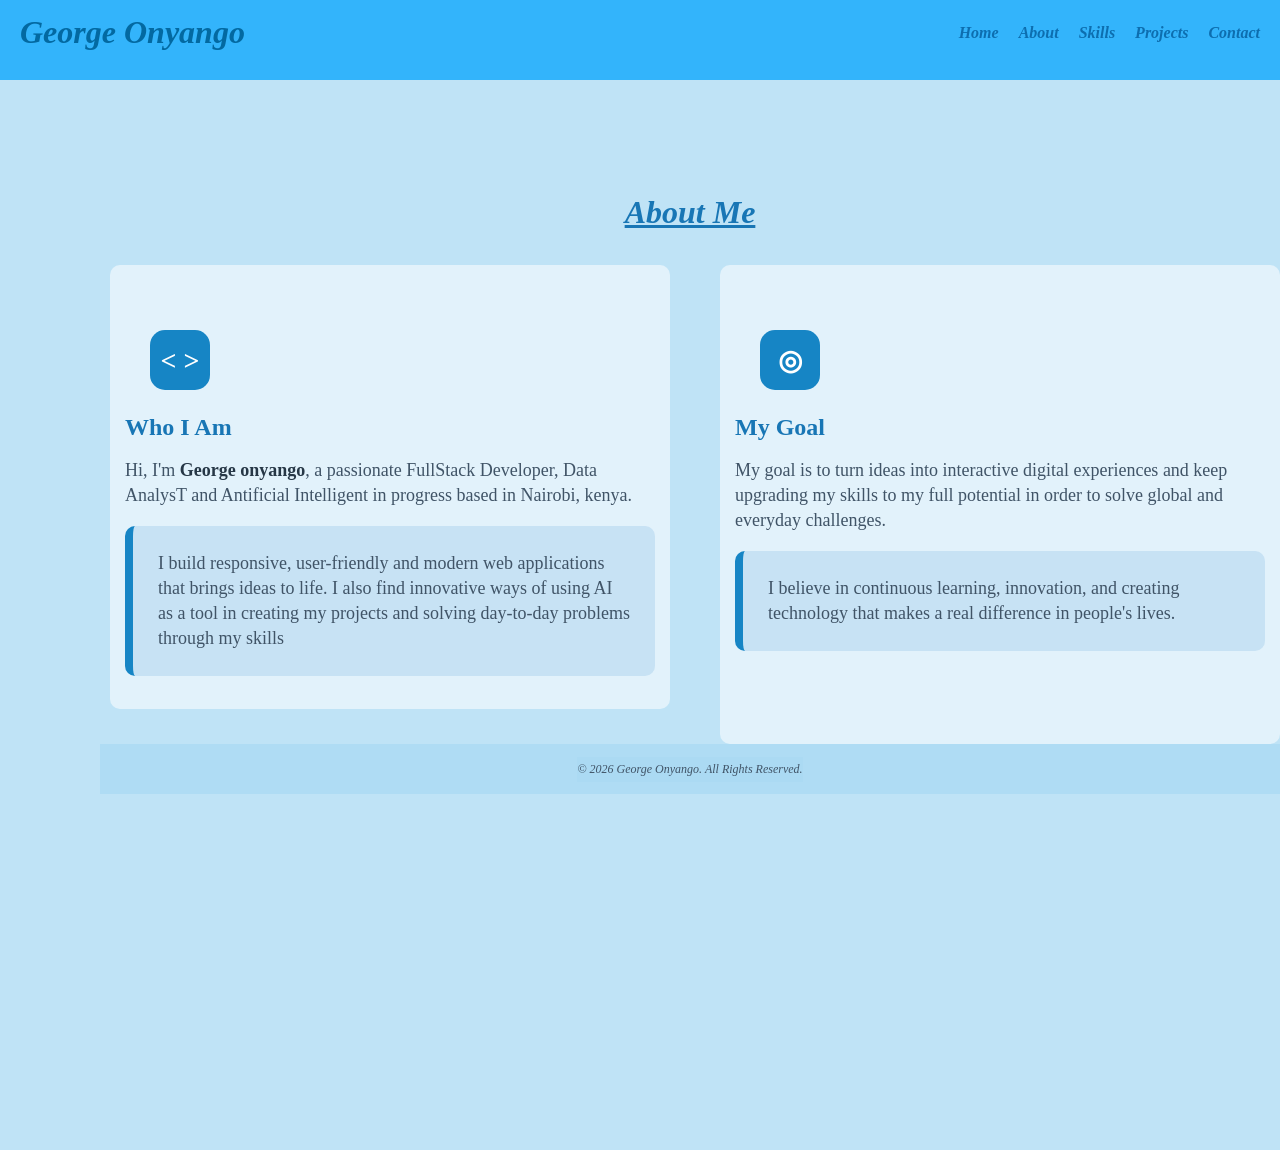
<file: about.html>
<!DOCTYPE html>
<html lang="en">
<head>
    <link rel="stylesheet" href="about.css">
    <link rel="stylesheet" href="style.css">
    <meta charset="UTF-8">
    <meta name="viewport" content="width=device-width, initial-scale=1.0">
    <title>GEORGE ONYANGO PORTFOLIO</title>
</head>
<body>
    <header>

                <div class="name-and-nav">
        
            <div class="my-name">
                    <h1 class="name">George Onyango</h1>
                </div>


            
                
            
            <nav>
            
                <ul>
                

                    <li><a href="index.html">Home</a></li>
                    <li><a href="about.html">About</a></li>
                    <li><a href="skills.html">Skills</a></li>
                    <li><a href="projects.html">Projects</a></li>
                    <li><a href="contact.html">Contact</a></li>
                </ul>

            </nav>
        </div>

    </header>
    <main>
            <div class="sidebar"></div>
        <!--ABOUT ME-->            <div class="aboutmebtn">
                <h1 class="about-me-text"><u>About Me</u></h1>

            </div>

        <div class="container">

            <section class="card1">
                <div class="icon">
                    &lt;  &gt;


                </div>
                <h1 class="who-i-am-text">Who I Am</h1>

                <p class="more-about-me-text">
                Hi, I'm <strong>George onyango</strong>, a passionate FullStack Developer, Data AnalysT and Antificial Intelligent in progress based in Nairobi, kenya.
                </p>
                <div class="highlight1">
                    I build responsive, user-friendly and modern web applications that brings ideas to life. I also
                    find innovative ways of using AI as a tool in creating my projects and solving day-to-day problems through my skills


                </div>


            </section>

            <!--MY GOAL-->
            <section class="card2">
                <div class="icon">
                    &#9678;

                </div>
                <h1 class="my-goal-text">My Goal</h1>
                <P class="more-about-my-goal">
                                    My goal is to turn ideas into interactive digital
                    experiences and keep upgrading my skills to my full
                    potential in order to solve global and everyday
                    challenges.

                </P>

                <div class="highlight2">
                                    I believe in continuous learning, innovation, and
                    creating technology that makes a real difference in
                    people's lives.


                </div>


            </section>

        
        </div>

    </main>

    <footer>
        <div class="footer_content">
            <p> &#xa9; 2026 George Onyango. All Rights Reserved.</p>
        </div>
    </footer>

    
</body>
</html>
</file>
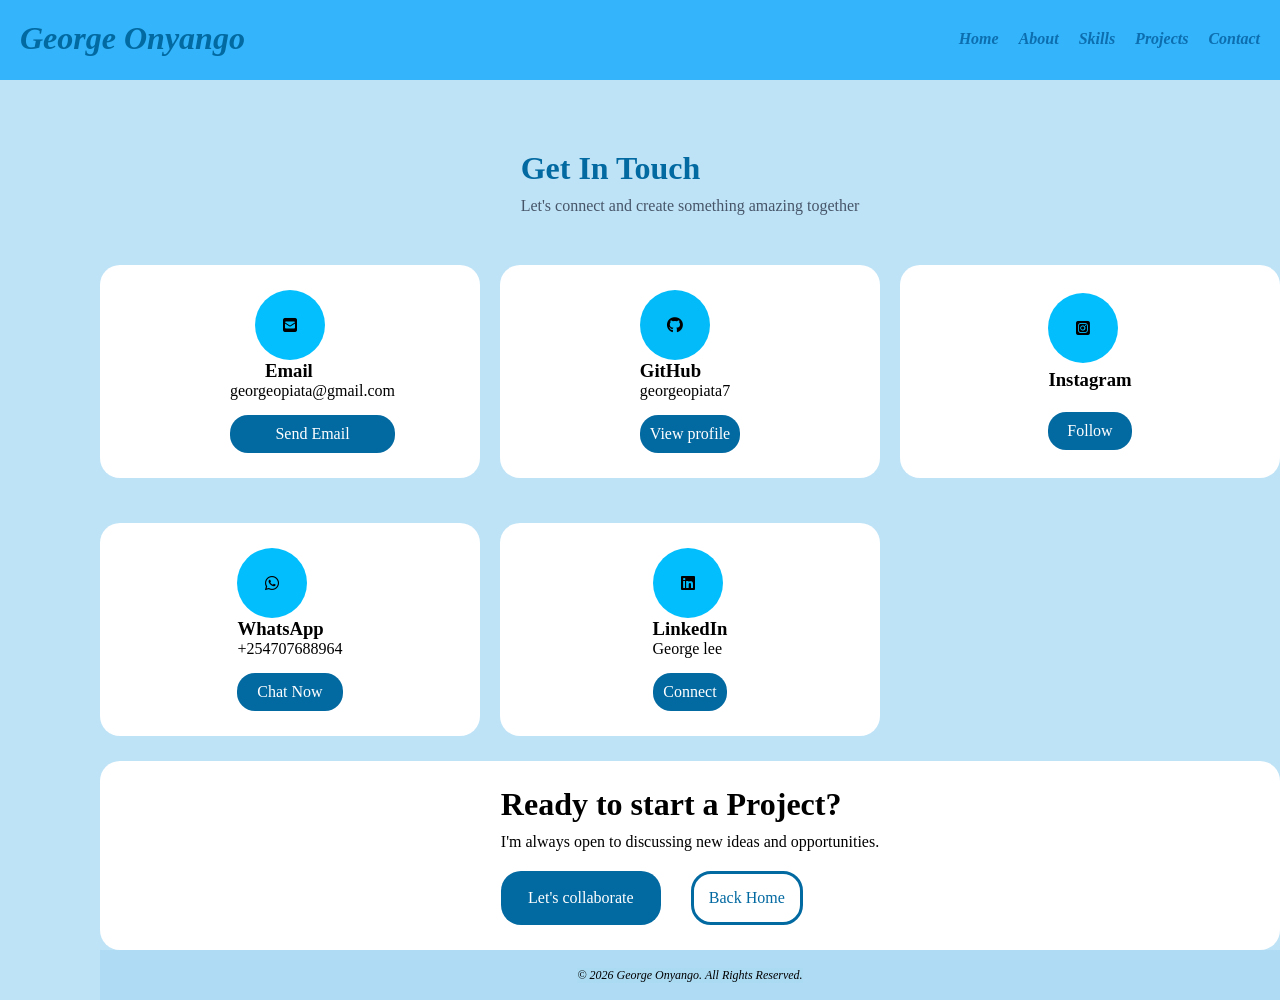
<file: contact.html>
<!DOCTYPE html>
<html lang="en">
<head>
    <link rel="stylesheet" href="contact.css">
    <link rel="stylesheet" href="https://cdnjs.cloudflare.com/ajax/libs/font-awesome/6.7.2/css/all.min.css">
    

    <link rel="stylesheet" href="style.css">
    <meta charset="UTF-8">
    <meta name="viewport" content="width=device-width, initial-scale=1.0">
    <title>GEORGE ONYANGO PORTFOLIO</title>
</head>
<body>
    <header>

                <div class="name-and-nav">
        
            <div class="my-name">
                    <h1 class="name">George Onyango</h1>
                </div>


            
                
            
            <nav>
            
                <ul>
                

                    <li><a href="index.html">Home</a></li>
                    <li><a href="about.html">About</a></li>
                    <li><a href="skills.html">Skills</a></li>
                    <li><a href="projects.html">Projects</a></li>
                    <li><a href="contact.html">Contact</a></li>
                </ul>

            </nav>
        </div>



    </header>
    <main>
        <div class="sidebar"></div>
        <div class="get_in_touch_text">            
            <h1 class="get_in_touch">Get In Touch</h1>
            <span class="connect_text">Let's connect and create something amazing together</span>

        </div>

        <div class="social_media">

            <div class="email-card">            
             <div class="email-div">

                 <div class="email-logo">
                    <i class="fa-solid fa-square-envelope"></i>

                 </div>
                <h3 class="email-text">Email</h3>
                <span>georgeopiata@gmail.com</span>
                 <div class="send_email_btn">
                    Send Email
                 </div>
             </div>

            </div>
            

            <div class="github_card">
                <div class="github_logo">
                    <i class="fa-brands fa-github"></i>
                    

                </div>
                <h3>GitHub</h3>
                <span>georgeopiata7</span>

                <div class="view_profile_btn">
                    View profile
                </div>

            </div>

            <div class="instagram_card">
                <div class="instagram_logo">
                    <i class="fa-brands fa-square-instagram"></i>

                </div>

                <h3>Instagram</h3>
                <div class="follow_btn">
                    Follow
                </div>

            </div>


            <div class="whatsapp_card">
                <div class="whatsapp_logo">
                    <i class="fa-brands fa-whatsapp"></i>

                </div>
                <h3>WhatsApp</h3>
                <span>+254707688964</span>

                <div class="chat_now_btn">
                    Chat Now
                </div>
            </div>



            <div class="linkedin_card">
                <div class="linkedin_logo">
                    <i class="fa-brands fa-linkedin"></i>

                </div>
                <h3>LinkedIn</h3>
                <span>George lee</span>

                <div class="connect_btn">
                    Connect
                </div>

            </div>





        </div>            
            <div class="collaboration_btn">
                <h1>Ready to start a Project?</h1>
                <p class="text">I'm always open to discussing new ideas and opportunities.</p>
            
                

              <div class="two_div">
                 <div class="lets_collaborate_btn">
                    Let's collaborate
                 </div>

                 <div class="back_home_btn">
                    <a href="index.html" class="back_home_text">Back Home</a>
                 </div>
              </div>
            </div>




        

    </main>

    <footer>
        <div class="footer_content">
            <p> &#xa9; 2026 George Onyango. All Rights Reserved.</p>
        </div>
    </footer>
    
</body>
</html>
</file>
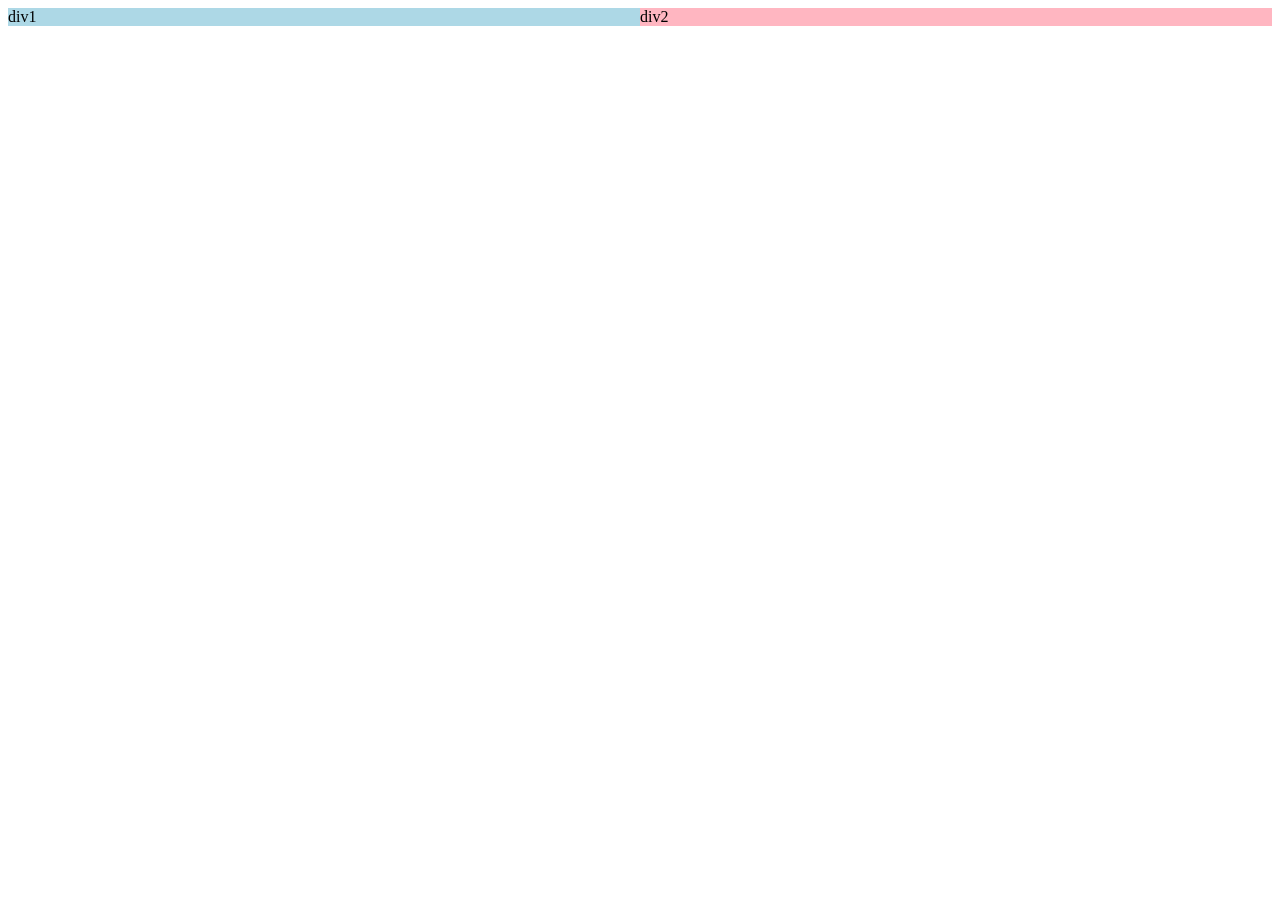
<file: flexbox.html>
<!DOCTYPE html>
<html lang="en">
<head>
    <meta charset="UTF-8">
    <meta name="viewport" content="width=device-width, initial-scale=1.0">
    <title>Document</title>
    <style>
        .first-div{
            background-color: lightblue;
            flex: 1;
        }
        .second-div{
            background-color: lightpink;
            flex: 1;
        }
        .divs-container{
            display: flex;
            flex-direction: row;
            
        }
    </style>
</head>
<body>
    <div class="divs-container">    
    <div class="first-div">div1</div>
    <div class="second-div">div2</div>

    </div>
    

    
</body>
</html>
</file>
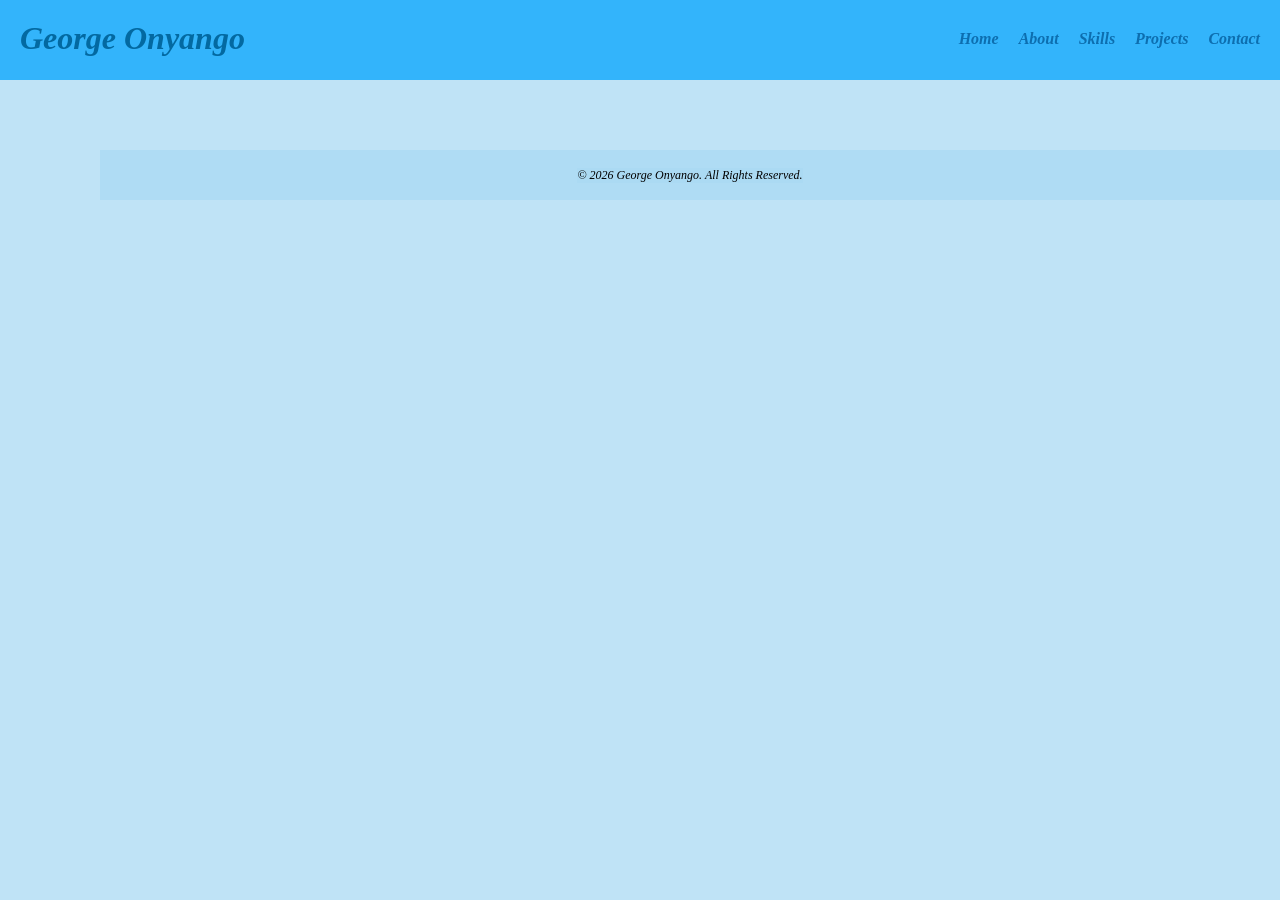
<file: projects.html>
<!DOCTYPE html>
<html lang="en">
<head>
    <link rel="stylesheet" href="style.css">
    <meta charset="UTF-8">
    <meta name="viewport" content="width=device-width, initial-scale=1.0">
    <title>GEORGE ONYANGO PORTFOLIO</title>
</head>
<body>
    <header>

                <div class="name-and-nav">
        
            <div class="my-name">
                    <h1 class="name">George Onyango</h1>
                </div>


            
                
            
            <nav>
            
                <ul>
                

                    <li><a href="index.html">Home</a></li>
                    <li><a href="about.html">About</a></li>
                    <li><a href="skills.html">Skills</a></li>
                    <li><a href="projects.html">Projects</a></li>
                    <li><a href="contact.html">Contact</a></li>
                </ul>

            </nav>
        </div>


    </header>
    <main>

    </main>

    <footer>
        <div class="footer_content">
            <p> &#xa9; 2026 George Onyango. All Rights Reserved.</p>
        </div>
    </footer>
    
    
</body>
</html>
</file>
<file: about.css>
*{
    margin: 0;
    padding: 0;
    background-color: rgba(0, 0, 0, 0);
}
body{
    background-color: red;

    font-size: 15pxpx;
    line-height: 25px;
    color: #405467;
    height: 1000px;
    

}
.card1{
    padding-bottom: 100px;
}
.container{
    margin-left: 10px;
    display: grid;
    grid-template-columns: repeat(2, 1fr);
    gap: 50px;
    margin-top: 25px;
    vertical-align: top;
    

    
}
@media(max-width: 500px){
    .container{
        grid-template-columns: repeat( 1, 1fr);
    }
}


    



.icon{
    width: 60px;
    height: 60px;
    background-color: #1685c5;
    color: white;
    border-radius: 15px;
    display: flex;
    align-items: center;
    justify-content: center;
    margin-bottom: 25px;
    font-size: 28px;
    font-weight: bold;
    margin-left: 25px;
    margin-top: 50px;




}
.who-i-am-text{
    color: #1876b5;
    font-size: 1pxpx;
    margin-bottom: 18px;


}
.more-about-me-text{
    font-size: 18px;
    margin-bottom: 18px;


}
strong{
    color: #263746;
}
.highlight1{
    background-color: rgb(190, 220, 242, 0.75);
    border-left: 8px solid #1685c5;
    border-radius: 10px;
    padding: 25px;
    margin-bottom: 18px;
    font-size: 18px;
    

}
/* RESPONSIVE DESIGN*/
@media(max-width:600){
    body{
        padding: 20px 12px;
    }

    .card{
        width: 55px;
        height: 55px;
        font-size: 24px;
    }
    
        
    
}
.card1{
    background-color: #FFFFFF8C;
    padding: 15px;
    margin-top: 15px;
    border-radius: 10px;
    margin-bottom: 35px;

} 
.card2{
    background-color: rgba(255, 255, 255, 0.55);
    padding: 15px;
    margin-top: 15px;
    border-radius: 10px;
    
}
.my-goal-text{
    color: #1876b5;
    margin-bottom: 18px;
}
.highlight2{
    background-color: rgb(190, 220, 242, 0.75);
    border-left: 8px solid #1685c5;
    border-radius: 10px;
    padding: 25px;
    font-size: 18px;
    margin-bottom: 20px;
}
.more-about-my-goal{
    margin-bottom: 18px;
    font-size: 18px;
}
.about-me-text{
    margin-top: 50px;
    color: #1876b5;
}
</file>
<file: style.css>
*{
    margin: 0;
    padding: 0;
}
body{
    background-color: #aadaf3bf;
    margin: 0;
    padding-top: 150px;
    padding-left: 100px;
    
    
    
    
}

.name-and-nav{
    display: flex;
    justify-content: center;
    align-items: center;
}
@media(max-width: 800px){
    .name-and-nav{
        display: grid;
        
        
    }

}
header{
    background-color: #04a5fcbf;
    margin-top: 0px;
    color: #0369a1;
    height: 40px;
    padding: 20px;
    position: fixed;
    left: 0;
    right: 0;
    top: 0;
    
    
}
@media(max-width: 800px){
    header{
        height: 100px;
        
    }
    .my-name{
        margin-bottom: 20px;
    }

    nav{
        margin: 0;
        vertical-align: top;
    }

}
.sidebar{
    
    position: fixed;
    right: 0;
    
    bottom: 0;
    left: 0;
    width: 0px;
    
}


.name{
    
    margin-left: 0px;
    font-weight: bold;
    font-style: italic;
    margin-top: 0px;
    

}
nav{
    display: flex;
    justify-content: center;
    align-items: center;
    margin-left: auto;
    
}
nav ul{
    display: flex;
    justify-content: center;
    list-style: none;
    gap: 20px;
    margin-left: auto;
    




    
}
nav ul li a{
    text-decoration: none;
    color: #0D6EAF;
    cursor: pointer;
    font-weight: bold;
    font-style: italic;
}
nav ul li a:hover{
    text-decoration: underline;
    color: #346296;
}
.img{
    height: 250px;
    border-radius: 500px;
    margin-top: 60px;
    


}
.img-div{
    display: flex;
    justify-content: center;
    align-items: center;
}
.my-specialization{
    display: grid;
    justify-content: center;
    align-items: center;
    
    color: #1e3a5f;

.first-specialization{
    background-color: rgb(190, 220, 242, 0.75);
    margin-bottom: 18px;
    padding: 15px 25px;
    border-left: 10px solid #1e3a5f;
    border-radius: 15px;
}
.second-specialization{
    background-color: rgb(190, 220, 242, 0.75);

    margin-bottom: 18px;
    padding: 15px 25px;
    border-left: 10px solid #1e3a5f;
    border-radius: 15px;

}
.third-specialization{
    background-color: rgb(190, 220, 242, 0.75);
    padding: 15px 25px;
    border-left: 10px solid #1e3a5f;
    border-radius: 15px;
}
}
.hello-text{
    display: flex;
    justify-content: center;
    align-items: center;
    color: #1e3a5f;
}
.moving-name{
    display: inline-block;
    animation: moveGeorge 2s infinite alternate;

}
@keyframes moveGeorge{
    from{
        transform:rotate(0);
    }
    to{
        transform:rotate(-30deg);
    }
}
.aboutmebtn{
    display: flex;
    justify-content: center;
    align-items: center;
    font-weight: bold;
    font-style: italic;
    color: #1e3a5f;
}
.who-i-am-btn{
    background-color: black;
    height: 100px;
}
.two_last_btn{
    display: flex;
    justify-content: center;
    align-items: center;
    margin-top: 60px;
    gap: 20px;
    margin-bottom: 100px;
    
    
}
.contact_info_btn{
    background-color: #1A3A5C;
    color: white;
    padding: 16px 25px;
    border-radius: 20px;
    

}
.download_cv_btn{
    border: solid 3px #1A3A5C;
    padding: 16px 25px;
    border-radius: 20px;
    color: #1e3a5f;
}
footer{
    
    display: flex;
    justify-content: center;
    align-items: center;

    background-color: #aadaf3bf;
    left: 0px;
    right: 0px;
    bottom: 0px;
    height: 50px;
    
    
}
.footer_content{
    display: flex;
    justify-content: center;
    align-items: center;
    background-color: #aadaf3bf;
    font-size: 12px;
    font-style: italic;
    
}
</file>
<file: contact.css>
body{
    background-color: #DCF3FFBF;
    margin: 0;
    padding: 0;
    
}
.get_in_touch_text{
    display: grid;
    justify-content: center;
    align-items: center;
}
.get_in_touch{
    color: #0369a1;
}
.connect_text{
    color: #475569;
    margin-top: 10px;
}
.email-div{
    margin-left: 20px;
    
    padding-left: 25px;
    display: grid;
    justify-content: center;
    align-items: center;
}
.email-card{
    display: grid;
    justify-content: center;
    align-items: center;
    background-color: white;
    padding: 25px;
    border-radius: 20px;
    margin-bottom: 25px;
}
.email-logo{
    background-color: rgb(4, 191, 253);
    display: flex;
    align-items: center;
    justify-content: center;
    padding: 10px;
    height: 50px;
    width: 50px;
    border-radius: 50px;
    margin-left: 25px;
    

}
.email-text{
    padding-left: 35px;
}
.send_email_btn{
    background-color: #0369a1;
    display: flex;
    justify-content: center;
    align-items: center;
    color: white;
    padding: 10px;
    border-radius: 18px;
    margin-top: 15px;

}
.github_card{
    background-color: white;
    display: grid;
    justify-content: center;
    align-items: center;
    padding: 25px;
    margin-bottom: 25px;
    border-radius: 20px;

}
.view_profile_btn{
    background-color: #0369a1;
    display: flex;
    justify-content: center;
    align-items: center;
    color: white;
    padding: 10px;
    border-radius: 18px;
    margin-top: 15px;
    
}
.github_logo{
    background: rgb(2, 187, 248);
    display: flex;
    align-items: center;
    justify-content: center;
    padding: 10px;
    width: 50px;
    height: 50px;
    border-radius: 100px;
}
.instagram_card{
    background: white;
    display: grid;
    justify-content: center;
    align-items: center;
    padding: 25px;
    border-radius: 20px;
    margin-bottom: 25px;
    
}
.instagram_logo{
    background: rgb(2, 190, 253);
    display: flex;
    justify-content: center;
    align-items: center;
    padding: 10px;
    width: 50px;
    height: 50px;
    border-radius: 100px;
}
.follow_btn{
    background-color: #0369a1;
    display: flex;
    justify-content: center;
    align-items: center;
    color: white;
    padding: 10px;
    border-radius: 18px;
    margin-top: 15px;
}
.whatsapp_card{
    background: white;
    display: grid;
    justify-content: center;
    align-items: center;
    padding: 25px;
    margin-bottom: 25px;
    border-radius: 20px;
}
.whatsapp_logo{
    
    background: rgb(2, 190, 253);
    display: flex;
    justify-content: center;
    align-items: center;
    padding: 10px;
    width: 50px;
    height: 50px;
    border-radius: 100px;
}
.chat_now_btn{
    background-color: #0369a1;
    display: flex;
    justify-content: center;
    align-items: center;
    color: white;
    padding: 10px;
    border-radius: 18px;
    margin-top: 15px;
}
.linkedin_card{
    background: white;
    display: grid;
    justify-content: center;
    align-items: center;
    padding: 25px;
    margin-bottom: 25px;
    border-radius: 20px;

}
.linkedin_logo{
        background: rgb(2, 190, 253);
    display: flex;
    justify-content: center;
    align-items: center;
    padding: 10px;
    width: 50px;
    height: 50px;
    border-radius: 100px;
}
.connect_btn{
    background-color: #0369a1;
    display: flex;
    justify-content: center;
    align-items: center;
    color: white;
    padding: 10px;
    border-radius: 18px;
    margin-top: 15px;
}

.collaboration_btn{
    background: white;
    display: grid;
    justify-content: center;
    align-items: center;
    padding: 25px;
    border-radius: 20px;
    

}
.lets_collaborate_btn{
    background: #0369a1;
    display: flex;
    justify-content: center;
    align-items: center;
    width: 150px;
    padding: 5px;
    border-radius: 20px;
    color: white;
    
}
.back_home_btn{

    background-color: white;
    display: flex;
    justify-content: center;
    align-items: center;
    padding: 15px;
    border: solid 3px #0369a1;
    border-radius: 20px;

    

}
.back_home_text{    
    text-decoration: none;
    color: #0369a1;


}
.two_div{
    display: flex;
    gap: 30px;
    margin-top: 20px;
}
.text{
    margin-top: 10px;
}
.social_media{
    display: grid;
    grid-template-columns: repeat(5, 1fr);
    gap: 20px;
    margin-top: 50px;
    

}

@media(max-width:1700px){
    .social_media{
        grid-template-columns: repeat(4, 1fr);
    }
}
@media(max-width: 1500px){
    .social_media{
        grid-template-columns: repeat(3, 1fr);
    }
}
@media(max-width: 1000px){
    .social_media{
        grid-template-columns: repeat(2, 1fr);
    }
}
@media(max-width: 500px){
    .social_media{
        grid-template-columns: repeat(1, 1fr);
    }

}
</file>
